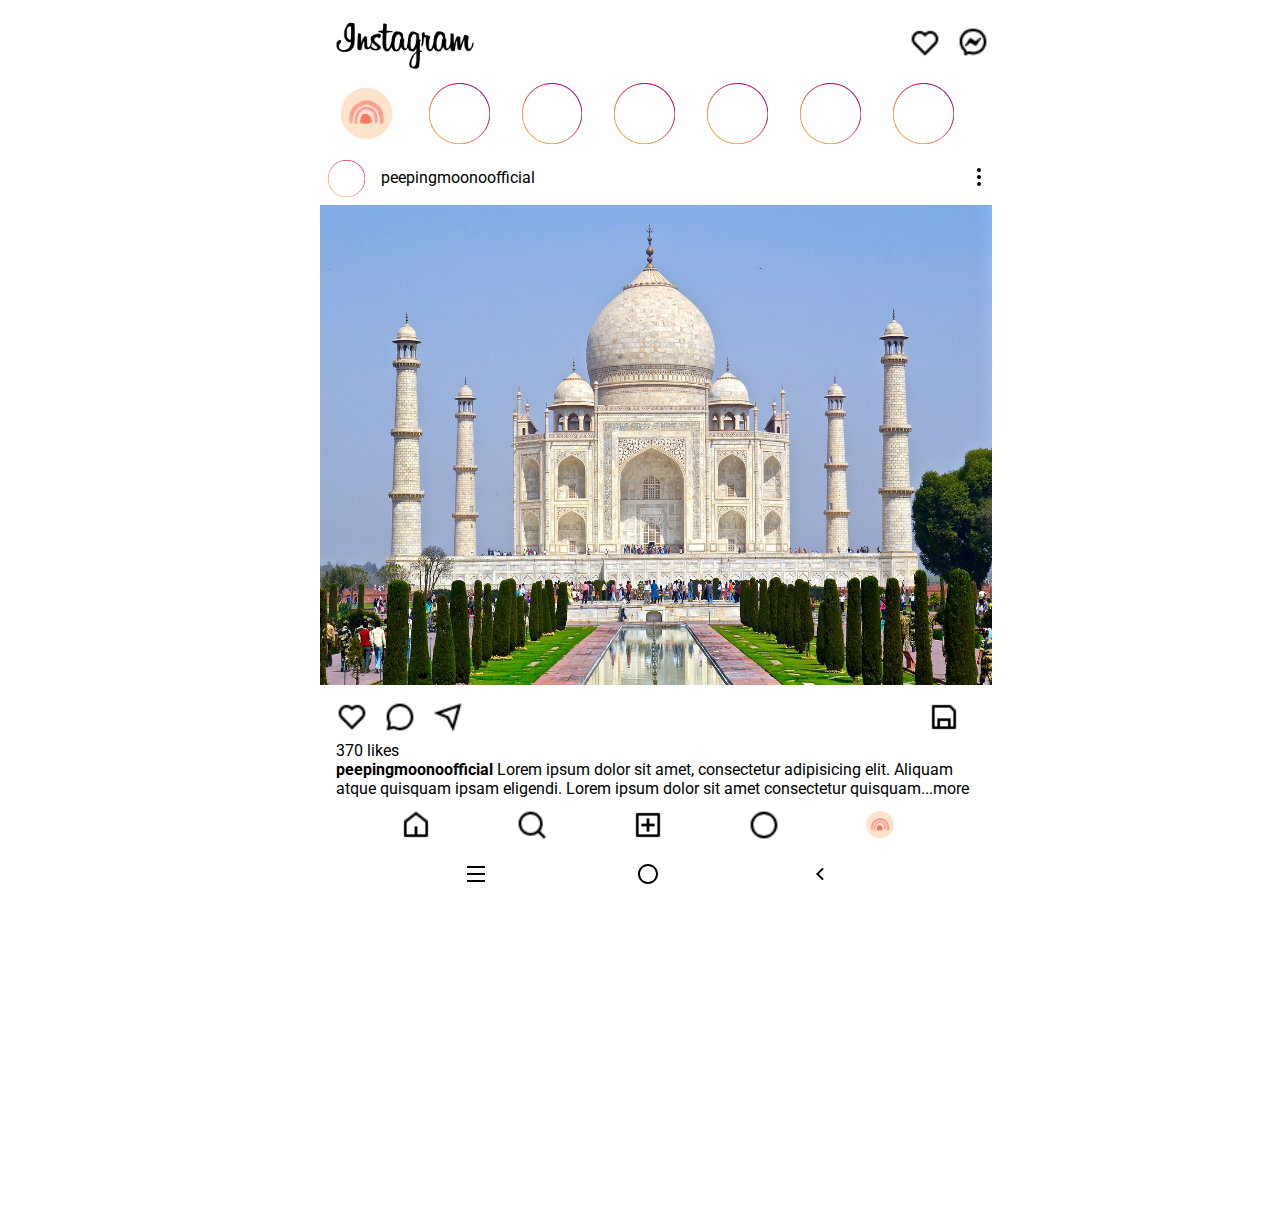
<file: index.html>
<!DOCTYPE html>
<html lang="en">
<head>
    <meta charset="UTF-8">
    <meta name="viewport" content="width=device-width, initial-scale=1.0">
    <title>Instagram Page</title>
    <link rel="stylesheet" href="style.css">
    <script src="javaScript.js"></script>
    
</head>
<body>
    <div id="main-contanier">
        <div class="main-bar">
            <div class="logo">
                <img src="blackinta-removebg-preview.png">
            </div>

            <div class="heart">
                <img src="heart-line.png">
            </div>

            <div class="msg">
                <img src="messenger-line.png">
            </div>
        </div>

        <div class="story">
            <div class="img-story">
                <img class="profile"  src="profile-removebg-preview.png">
            </div>
            <div class="img-story">
                <img src="imgstory-removebg-preview.png">
            </div>
            <div class="img-story">
                <img src="imgstory-removebg-preview.png">
            </div>
            <div class="img-story">
                <img src="imgstory-removebg-preview.png">
            </div>
            <div class="img-story">
                <img src="imgstory-removebg-preview.png">
            </div>
            <div class="img-story">
                <img src="imgstory-removebg-preview.png">
            </div>
            <div class="img-story">
                <img src="imgstory-removebg-preview.png">
            </div>
        </div>

        <div class="main-bar-tag"> 
            <div class="logo">
                <img src="imgstory-removebg-preview.png">
            </div>
            <div class="bar-content">
                peepingmoonoofficial
            </div>
            <div class="more">
                <img src="more-2-fill.png">
            </div>
        </div>

        <div class="img-div">
            <img src="taj-mahal-866692_1280.jpg">
        </div>

        <div class="second-bar-tag">
            <div class="second-bar-img">
                <img class="heart" src="heart-line.png">
                <img src="chat-3-line.png">
                <img src="send-plane-line.png">
                <img class="save" src="save-line.png">
            </div>
        </div>

        <div class="likes">
            370 likes
        </div>

        <div class="content">
            <b>peepingmoonoofficial</b> Lorem ipsum dolor sit amet, consectetur adipisicing elit. Aliquam atque quisquam ipsam eligendi. Lorem ipsum dolor sit amet consectetur quisquam...more
        </div>

        <div class="main-navbar">
            <div class="main-navbar-img">
                <img src="home-5-line.png">
                <img src="search-line.png">
                <img src="add-box-line.png">
                <img src="checkbox-blank-circle-line.png">
                <img src="profile-removebg-preview.png">

            </div>
        </div>

        <div class="mobile-tabs">
            <div class="mobile-tabs-img">
                <img src="menu-fill.png">
                <img src="checkbox-blank-circle-line.png">
                <img class="arrow" src="arrow-left-s-line.png">
            </div>
        </div>
    </div>
</body>
</html>
</file>
<file: style.css>
@import url('https://fonts.googleapis.com/css2?family=Roboto:ital,wght@1,300&family=Work+Sans:wght@300&display=swap');


*
{
    padding: 0;
    margin: 0;
    box-sizing: border-box;
}

body{
    display: flex;
    flex-direction: column;
    /* font-family: 'Work Sans', sans-serif; */
    font-family: 'Roboto', sans-serif;
    /* font-family: 'Work Sans', sans-serif; */
}

#main-contanier{
    display: flex;
    flex-direction: column;
    width: 50%;
    height: 135vh;
    margin: auto;
    margin-top: 1em;
    /* border: 1px solid #000; */
    /* background-color: #fff; */
    /* color: #fff; */
}

.main-bar{
    display: flex;
    flex-direction: row;
    /* background-color: gray; */
    width: 100%;
    height: 51px;
}

.main-bar .logo img{
    /* display: flex;
    flex-direction: row; */
    width: 9rem;
    margin-left: 0.8em;
    /* height: 2%; */
}

.main-bar .heart img{
    display: flex;
    flex-direction: row;
    width: 2em;
    height: 2em; 
    margin-top: 0.7em;
    margin-left: 27em;
}

.main-bar .msg img{
    display: flex;
    flex-direction: row;
    width: 2em;
    height: 2em;
    margin-top: 0.6em;
    margin-left: 1em;
}

.story{
    display: flex;
    flex-direction: row;
    /* background-color: aquamarine; */
}

.story .img-story{
    display: flex;
    flex-direction: row;
    
}

.story .img-story img{
    display: flex;
    flex-direction: row;
    width: 3.8em;
    height: 3.8em;
    margin: 1em;
}

.story .img-story img:hover{
    cursor: pointer;
    transform: scale(1.3);
}

/* .story .img-story .profile{
    width: 4.5em;
    height: 4.5em;
} */

.main-bar-tag{
    display: flex;
    flex-direction: row;
    /* background-color: pink; */
}

.main-bar-tag .logo img{
    display: flex;
    flex-direction: row;
    width: 2.3em;
    height: 2.3em;
    margin-left: 0.5em;
}


.main-bar-tag .bar-content{
    margin-left: 1em;
    margin-top: 0.5em;
}

.main-bar-tag .more{
    margin-left: 27em;
    margin-top: 0.3em;
}

.img-div{
    display: flex;
    flex-direction: row;
    margin-top: 0.5em;
}

.img-div img{
    width: 42em;
    height: 30em;
}

.second-bar-tag{
    display: flex;
    flex-direction: row;
    /* background-color: gray; */
    width: 100%;
    height: 3em;
    margin-top: 0.5em;
}

.second-bar-tag .second-bar-img{
    display: flex;
    flex-direction: row;
    /* margin-left: 1.2em; */
}

.second-bar-tag .second-bar-img img{
    margin-left: 1em;
    height: 2em;
    width: 2em;
    margin-top: 0.5em;
}

/* .heart:hover{
    content: "";
    background-color: currentColor;
    border-radius: 50%;
    height: 50px;
    position: absolute;
    width: 50px;
    color: red;
    cursor: pointer;
} */

.second-bar-tag .second-bar-img .save{
    margin-left: 29em;
}

.likes{
    /* background-color: gray; */
    margin-left: 1em;
    /* font-size: 1.3em; */
}

.content{
    /* background-color: gray; */
    width: 99%;
    margin-left: 1em;
}

.main-navbar{
    display: flex;
    flex-direction: row;
    /* background-color: gray; */
    width: 100%;
    height: 3em;
    /* margin-left: 1.5rem; */
}

.main-navbar .main-navbar-img img{
    width: 2em;
    height: 2em;
    margin-top: 0.7em;
    margin-left: 5rem;
}

.mobile-tabs{
    display: flex;
    flex-direction: row;
    /* background-color: gray; */
    margin-top: 1em;
    /* padding-left: 10em; */
}

.mobile-tabs .mobile-tabs-img img{
    padding-left: 9em;
}
</file>
